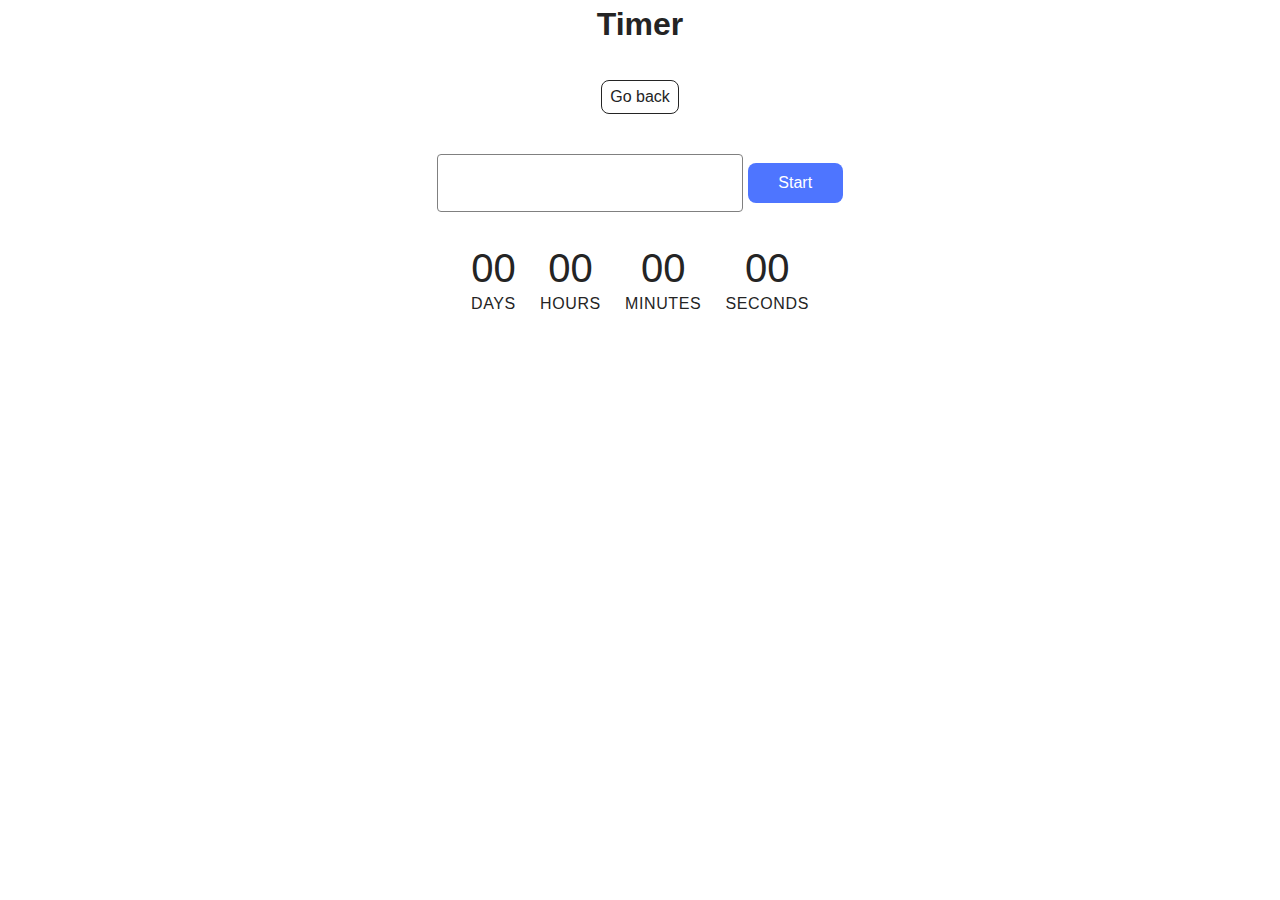
<file: src/1-timer.html>
<!doctype html>
<html lang="en">
  <head>
    <meta charset="UTF-8" />
    <meta http-equiv="X-UA-Compatible" content="IE=edge" />
    <meta name="viewport" content="width=device-width, initial-scale=1.0" />
    <title>Timer</title>
    <link rel="stylesheet" href="./css/styles.css" />
  </head>
  <body>
    <load
      src="./partials/header.html"
      icon-path="./img/sprite.svg#logo"
      highlight-act="active"
    />

    <main>
      <div class="container">
        <h1 class="main-title">Timer</h1>
        <a class="back-link" href="./index.html">Go back</a>
      </div>
      <div class="timer-page">
        <div class="controls">
          <input type="text" id="datetime-picker" />
          <button type="button" data-start>Start</button>
        </div>

        <div class="timer">
          <div class="field">
            <span class="value" data-days>00</span>
            <span class="label">Days</span>
          </div>
          <div class="field">
            <span class="value" data-hours>00</span>
            <span class="label">Hours</span>
          </div>
          <div class="field">
            <span class="value" data-minutes>00</span>
            <span class="label">Minutes</span>
          </div>
          <div class="field">
            <span class="value" data-seconds>00</span>
            <span class="label">Seconds</span>
          </div>
        </div>
      </div>

      <script type="module" src="./js/1-timer.js"></script>
    </main>
  </body>
</html>
</file>
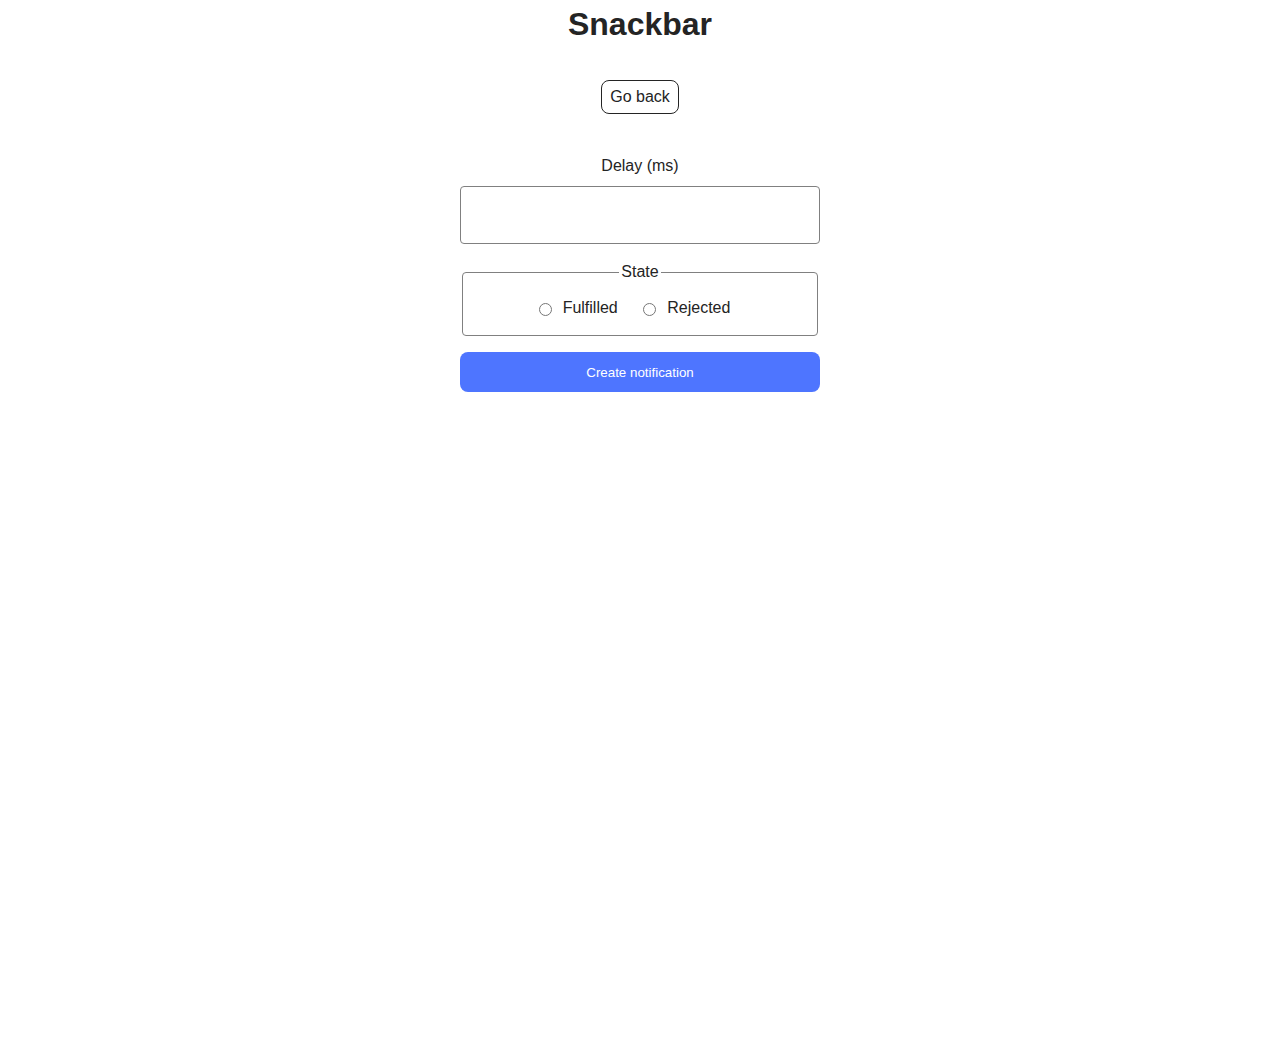
<file: src/2-snackbar.html>
<!doctype html>
<html lang="en">
  <head>
    <meta charset="UTF-8" />
    <meta http-equiv="X-UA-Compatible" content="IE=edge" />
    <meta name="viewport" content="width=device-width, initial-scale=1.0" />
    <title>Page 3</title>
    <link rel="stylesheet" href="./css/styles.css" />
  </head>
  <body>
    <load
      src="./partials/header.html"
      icon-path="./img/sprite.svg#logo"
      highlight-curr="active"
    />

    <main>
      <div class="container">
        <h1 class="main-title">Snackbar</h1>
        <a class="back-link" href="./index.html">Go back</a>
      </div>
      <div class="snackbar-page">
        <form class="form">
          <label class="form-label">
            Delay (ms)
            <input type="number" name="delay" required />
          </label>

          <fieldset class="fieldset">
            <legend>State</legend>
            <label class="radio">
              <input type="radio" name="state" value="fulfilled" required />
              Fulfilled
            </label>
            <label class="radio">
              <input type="radio" name="state" value="rejected" required />
              Rejected
            </label>
          </fieldset>

          <button type="submit">Create notification</button>
        </form>
      </div>

      <script type="module" src="./js/2-snackbar.js"></script>
    </main>
  </body>
</html>
</file>
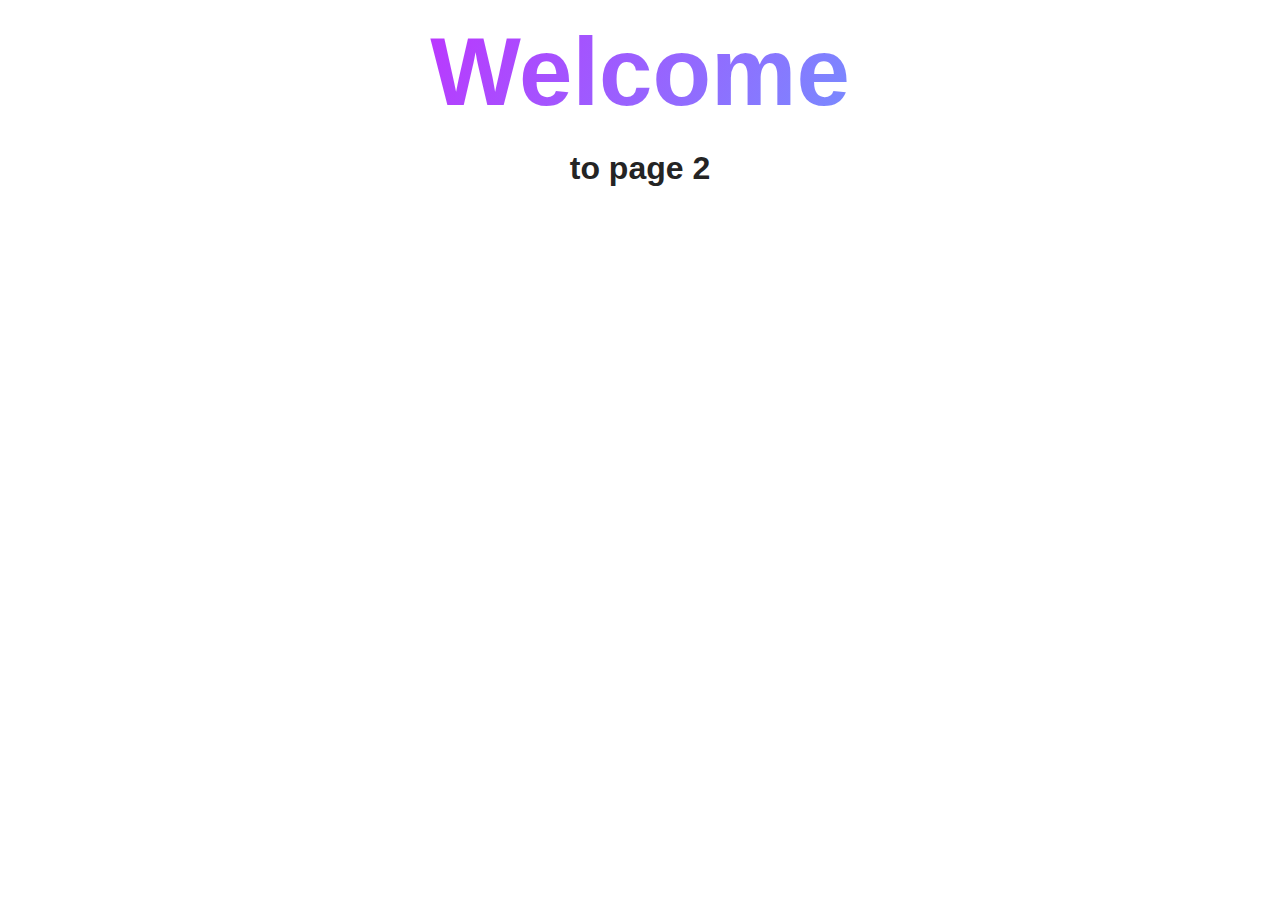
<file: src/page-2.html>
<!DOCTYPE html>
<html lang="en">
  <head>
    <meta charset="UTF-8" />
    <meta http-equiv="X-UA-Compatible" content="IE=edge" />
    <meta name="viewport" content="width=device-width, initial-scale=1.0" />
    <title>Page 2</title>
    <link rel="stylesheet" href="./css/styles.css" />
  </head>
  <body>
    <load
      src="./partials/header.html"
      icon-path="./img/sprite.svg#logo"
      highlight-act="active"
    />

    <main>
      <div class="container">
        <h1 class="main-title">
          <span class="main-title-gradient">Welcome</span> to page 2
        </h1>
        <load src="./partials/back-link.html" />
      </div>
    </main>

    <load src="./partials/footer.html" />
  </body>
</html>
</file>
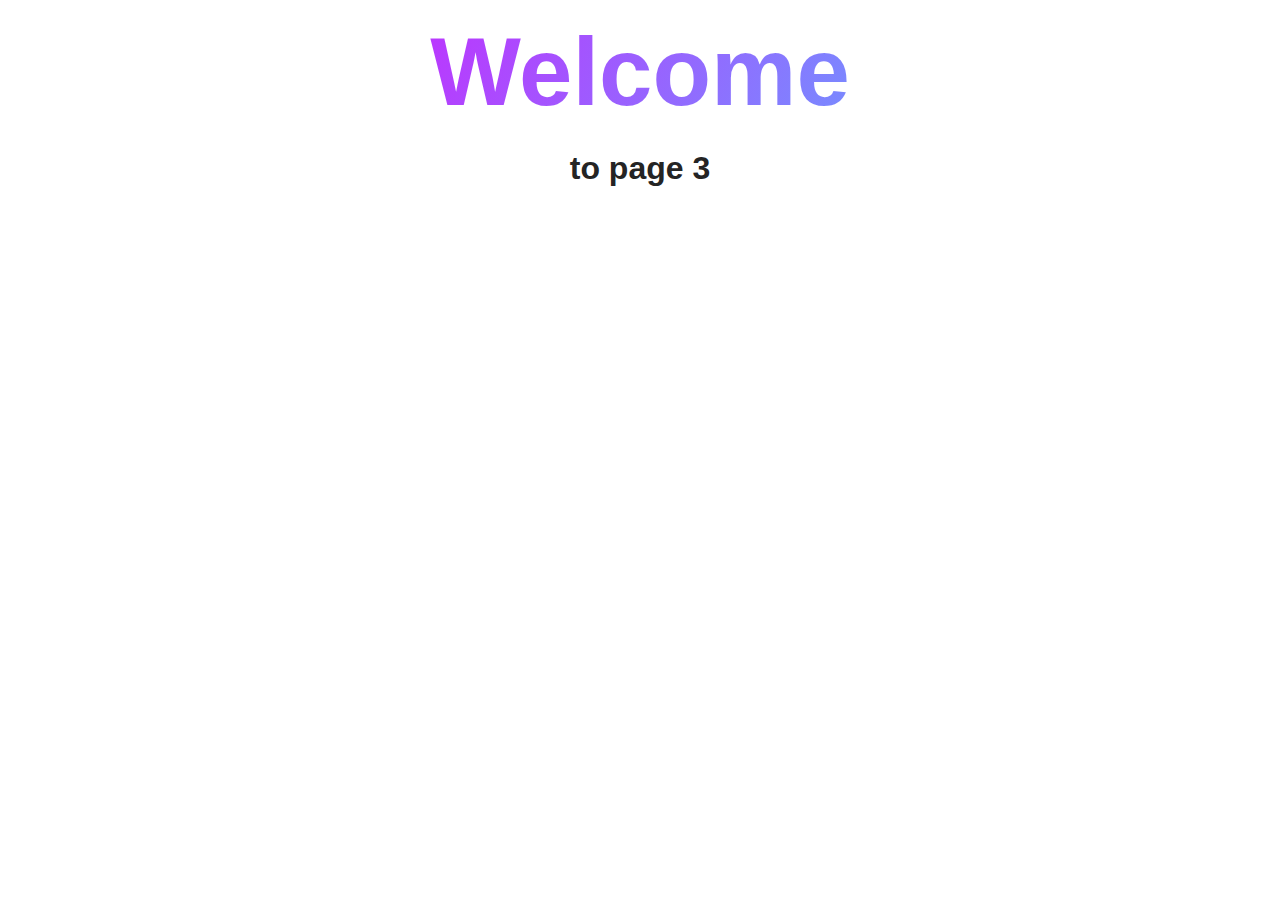
<file: src/page-3.html>
<!DOCTYPE html>
<html lang="en">
  <head>
    <meta charset="UTF-8" />
    <meta http-equiv="X-UA-Compatible" content="IE=edge" />
    <meta name="viewport" content="width=device-width, initial-scale=1.0" />
    <title>Page 3</title>
    <link rel="stylesheet" href="./css/styles.css" />
  </head>
  <body>
    <load
      src="./partials/header.html"
      icon-path="./img/sprite.svg#logo"
      highlight-curr="active"
    />

    <main>
      <div class="container">
        <h1 class="main-title">
          <span class="main-title-gradient">Welcome</span> to page 3
        </h1>
        <load src="./partials/back-link.html" />
      </div>
    </main>

    <load src="./partials/footer.html" />
  </body>
</html>
</file>
<file: src/css/styles.css>
/**
  |============================
  | include css partials with
  | default @import url()
  |============================
*/
/* Common styles */
@import url('./reset.css');
@import url('./base.css');
@import url('./container.css');
@import url('./animations.css');

/* Sections style */
@import url('./header.css');
@import url('./vite-promo.css');
@import url('./badges.css');
@import url('./back-link.css');
@import url('./footer.css');

body {
  margin: 0;
  font-family: Montserrat, sans-serif;
  background-color: #ffffff;
}

#datetime-picker {
  width: 272px;
  height: 40px;
  padding: 8px 16px;

  font-size: 16px;
  line-height: 1.5;

  border: 1px solid #808080;
  border-radius: 4px;
  outline: none;

  transition: border-color 250ms ease;
}


#datetime-picker:hover {
  border-color: #000000;
}


#datetime-picker:focus {
  border-color: #808080;
}


#datetime-picker:disabled {
  background-color: #f5f5f5;
  color: #808080;
  border-color: #cfcfcf;
}

button[data-start] {
  width: 95px;
  height: 40px;

  border: none;
  border-radius: 8px;

  background: #4e75ff;
  color: #ffffff;

  font-size: 16px;
  line-height: 1.5;

  cursor: pointer;

  transition: background-color 250ms ease;
}


button[data-start]:hover {
  background: #6c8cff;
}


button[data-start]:disabled {
  background: #cfcfcf;
  color: #989898;
  cursor: not-allowed;
}

.flatpickr-calendar {
  border-radius: 8px;
  box-shadow: 0 4px 12px rgba(0, 0, 0, 0.15);
}

.flatpickr-day.selected {
  background: #4e75ff;
  border-color: #4e75ff;
}

.flatpickr-day:hover {
  background: #e6e6e6;
}

.timer {
  display: flex;
  gap: 24px;
  margin-top: 32px;
}

.field {
  display: flex;
  flex-direction: column;
  align-items: center;
}

.value {
  font-size: 40px;
  font-weight: 400;
  line-height: 1.2;
}

.label {
  font-size: 16px;
  letter-spacing: 0.04em;
  text-transform: uppercase;
}

.timer-page {
  display: flex;
  flex-direction: column;
  align-items: center;
    justify-content: center;
  padding-top: 40px;
}



.timer {
  display: flex;
  gap: 24px;
  justify-content: center;
  }


.snackbar-page {
  min-height: 100vh;
  display: flex;
  align-items: flex-start;
  justify-content: center;
  padding-top: 40px;
}

.form {
  width: 360px;
  display: flex;
  flex-direction: column;
  gap: 16px;
}

.form-label {
  display: flex;
  flex-direction: column;
  gap: 8px;
  font-size: 16px;
}

.form input[type='number'] {
  height: 40px;
  padding: 8px 16px;
  border: 1px solid #808080;
  border-radius: 4px;
  outline: none;
}

.form input[type='number']:hover {
  border-color: #000;
}

.fieldset {
  border: 1px solid #808080;
  border-radius: 4px;
  padding: 12px;
}

.radio {
  display: inline-flex;
  align-items: center;
  gap: 8px;
  margin-right: 16px;
}

.form button {
  height: 40px;
  border: none;
  border-radius: 8px;
  background: #4e75ff;
  color: #fff;
  cursor: pointer;
  transition: background-color 250ms ease;
}

.form button:hover {
  background: #6c8cff;
}
</file>
